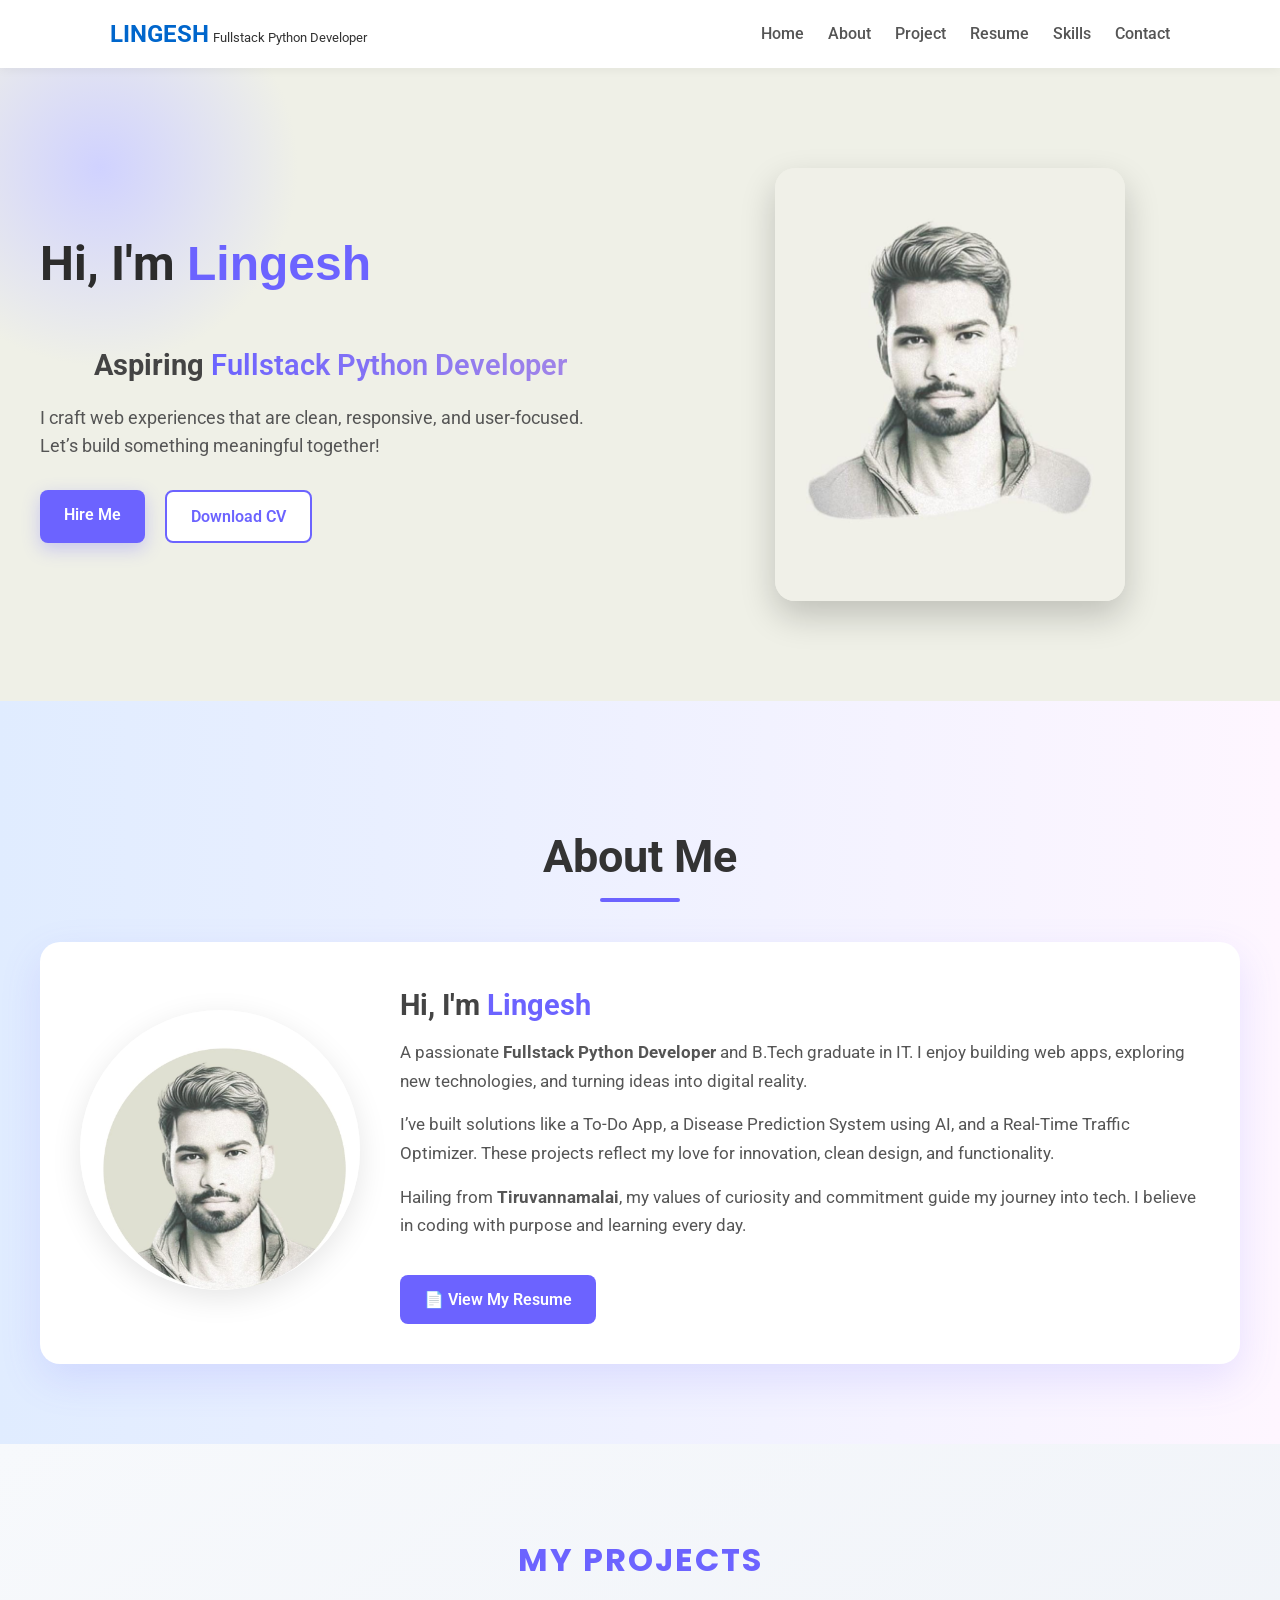
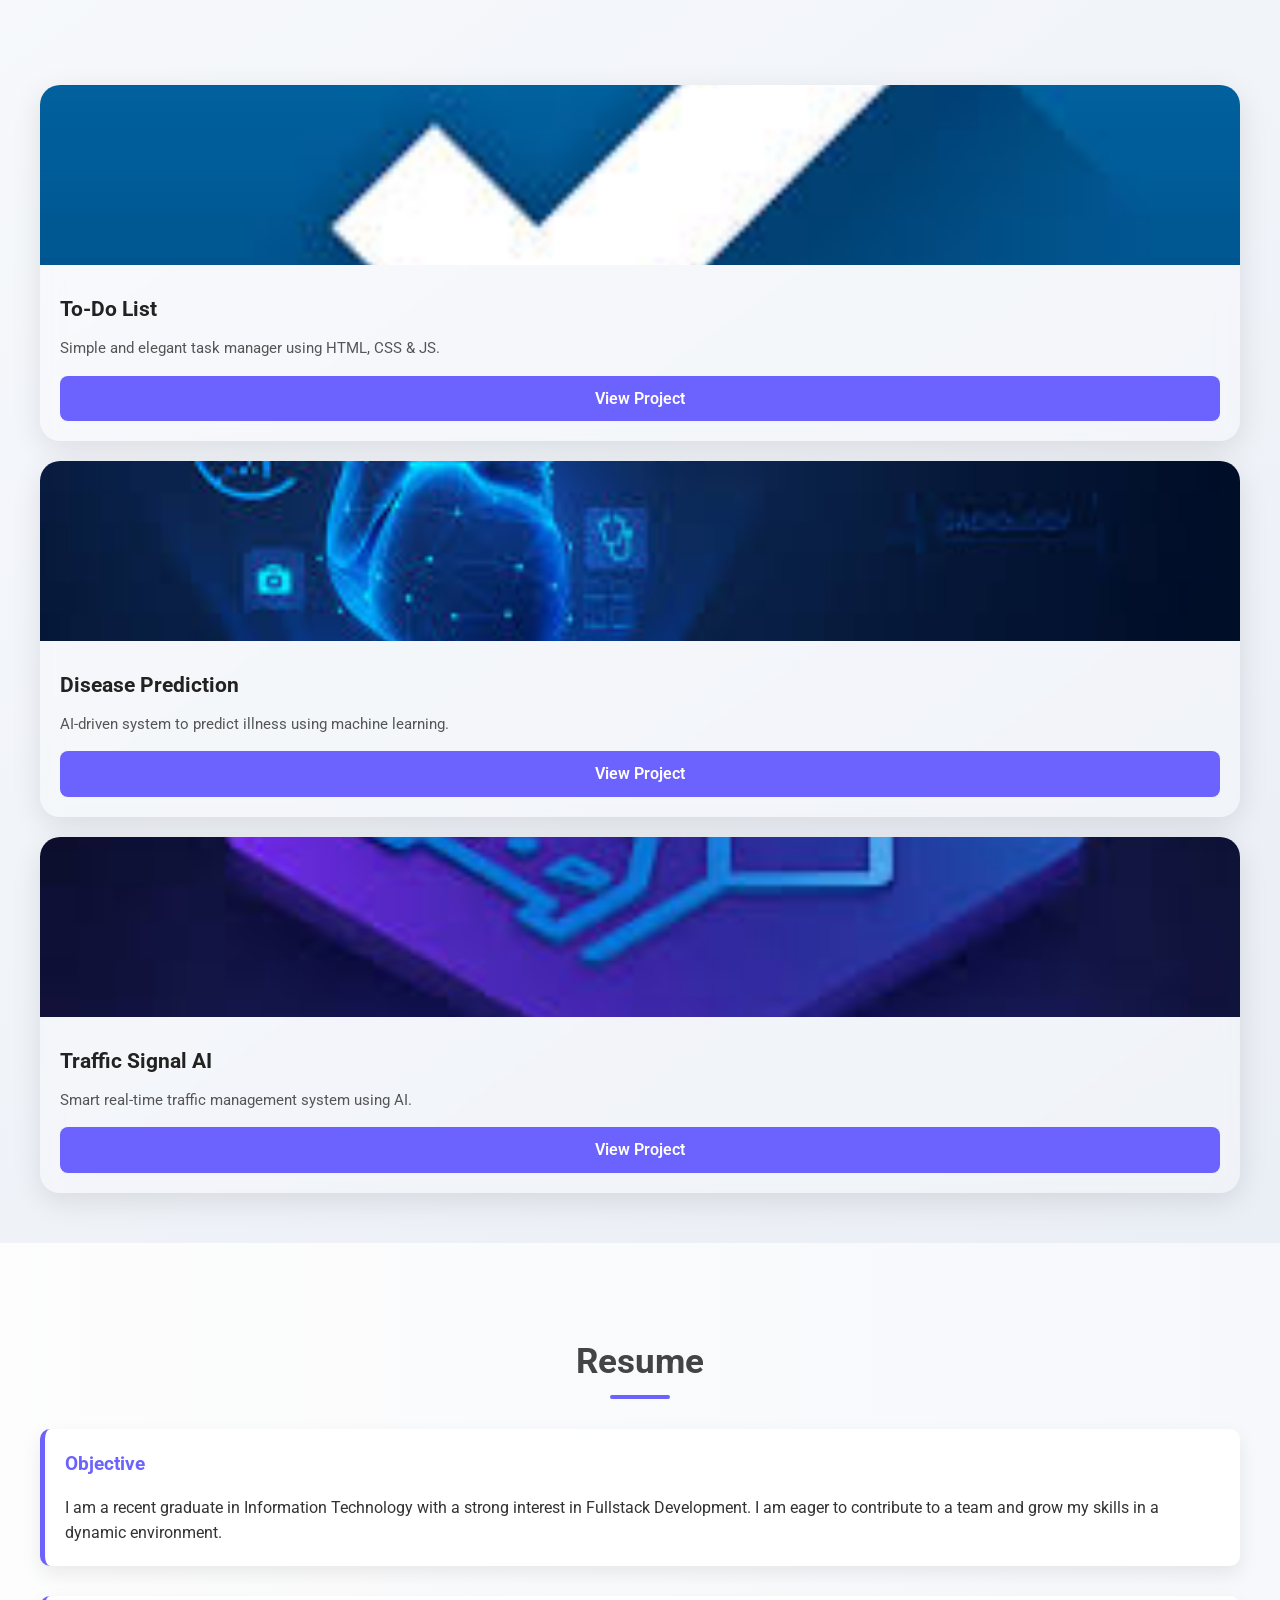
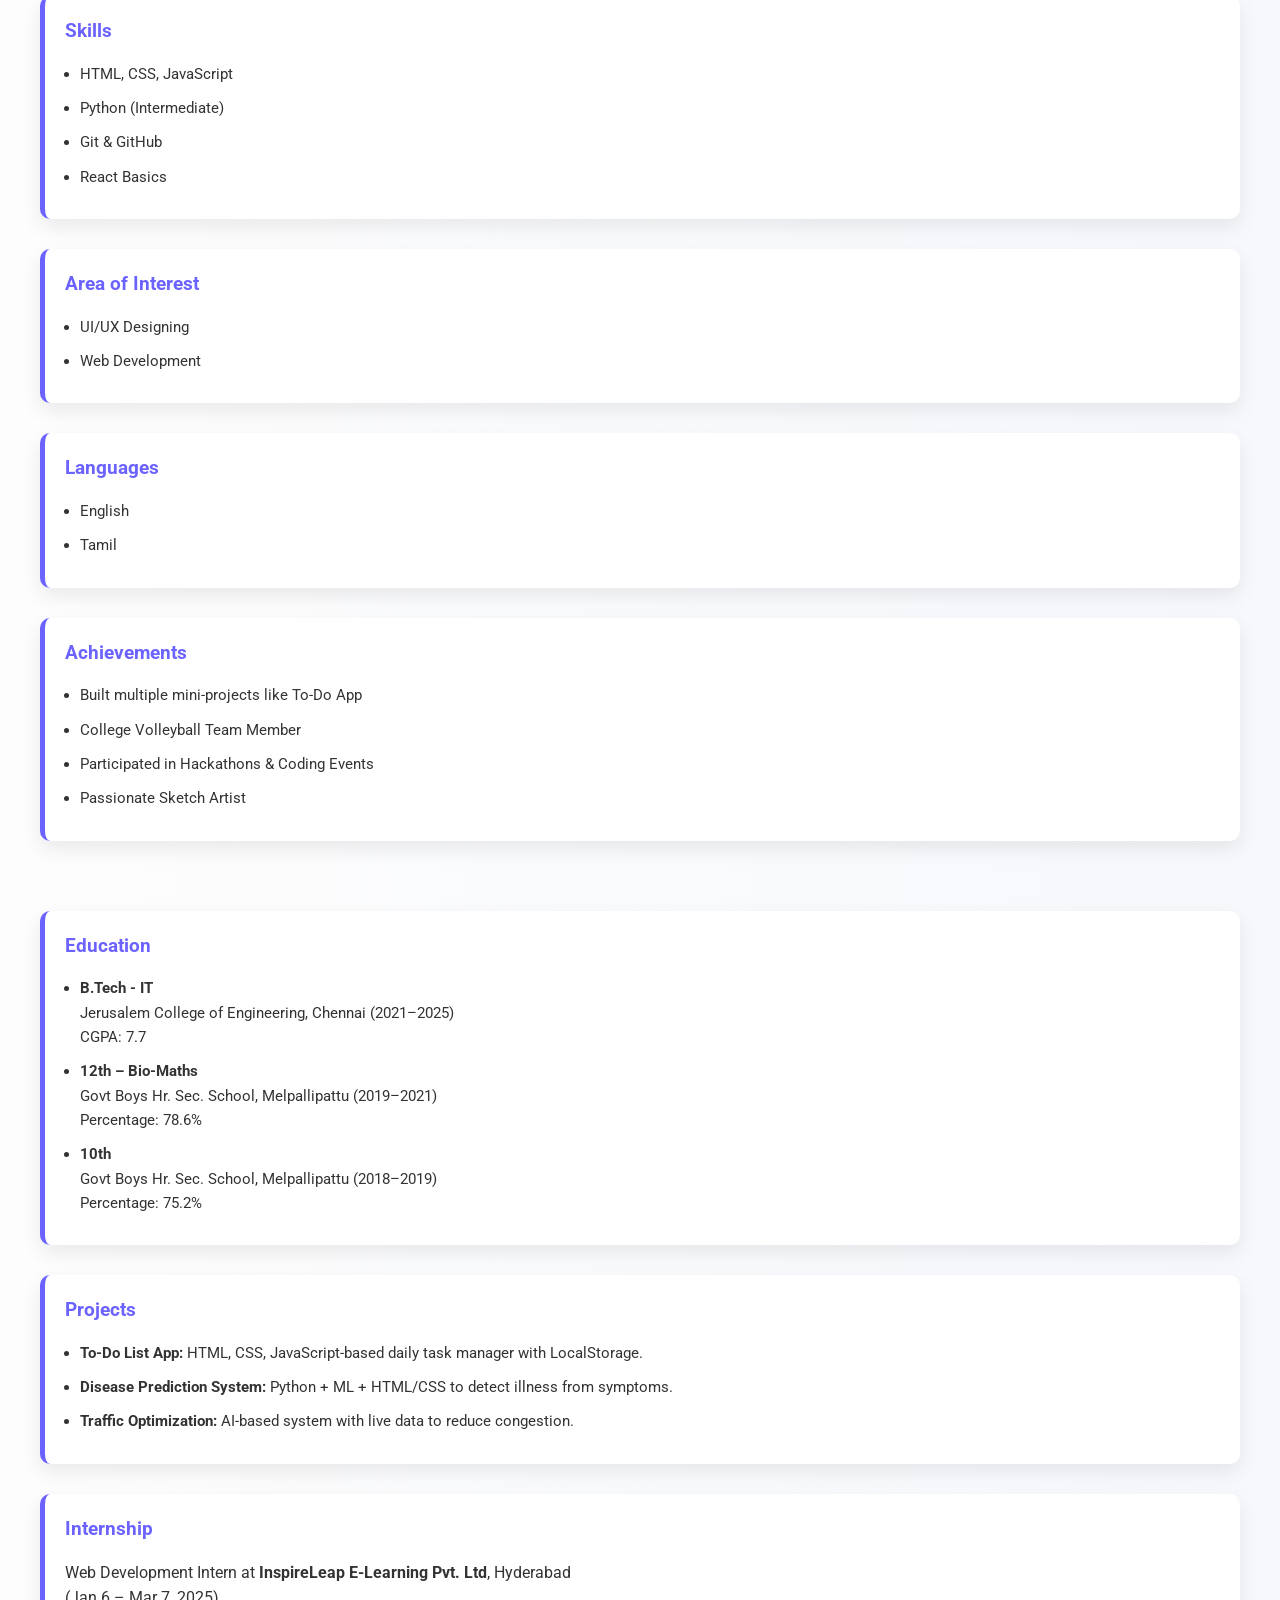
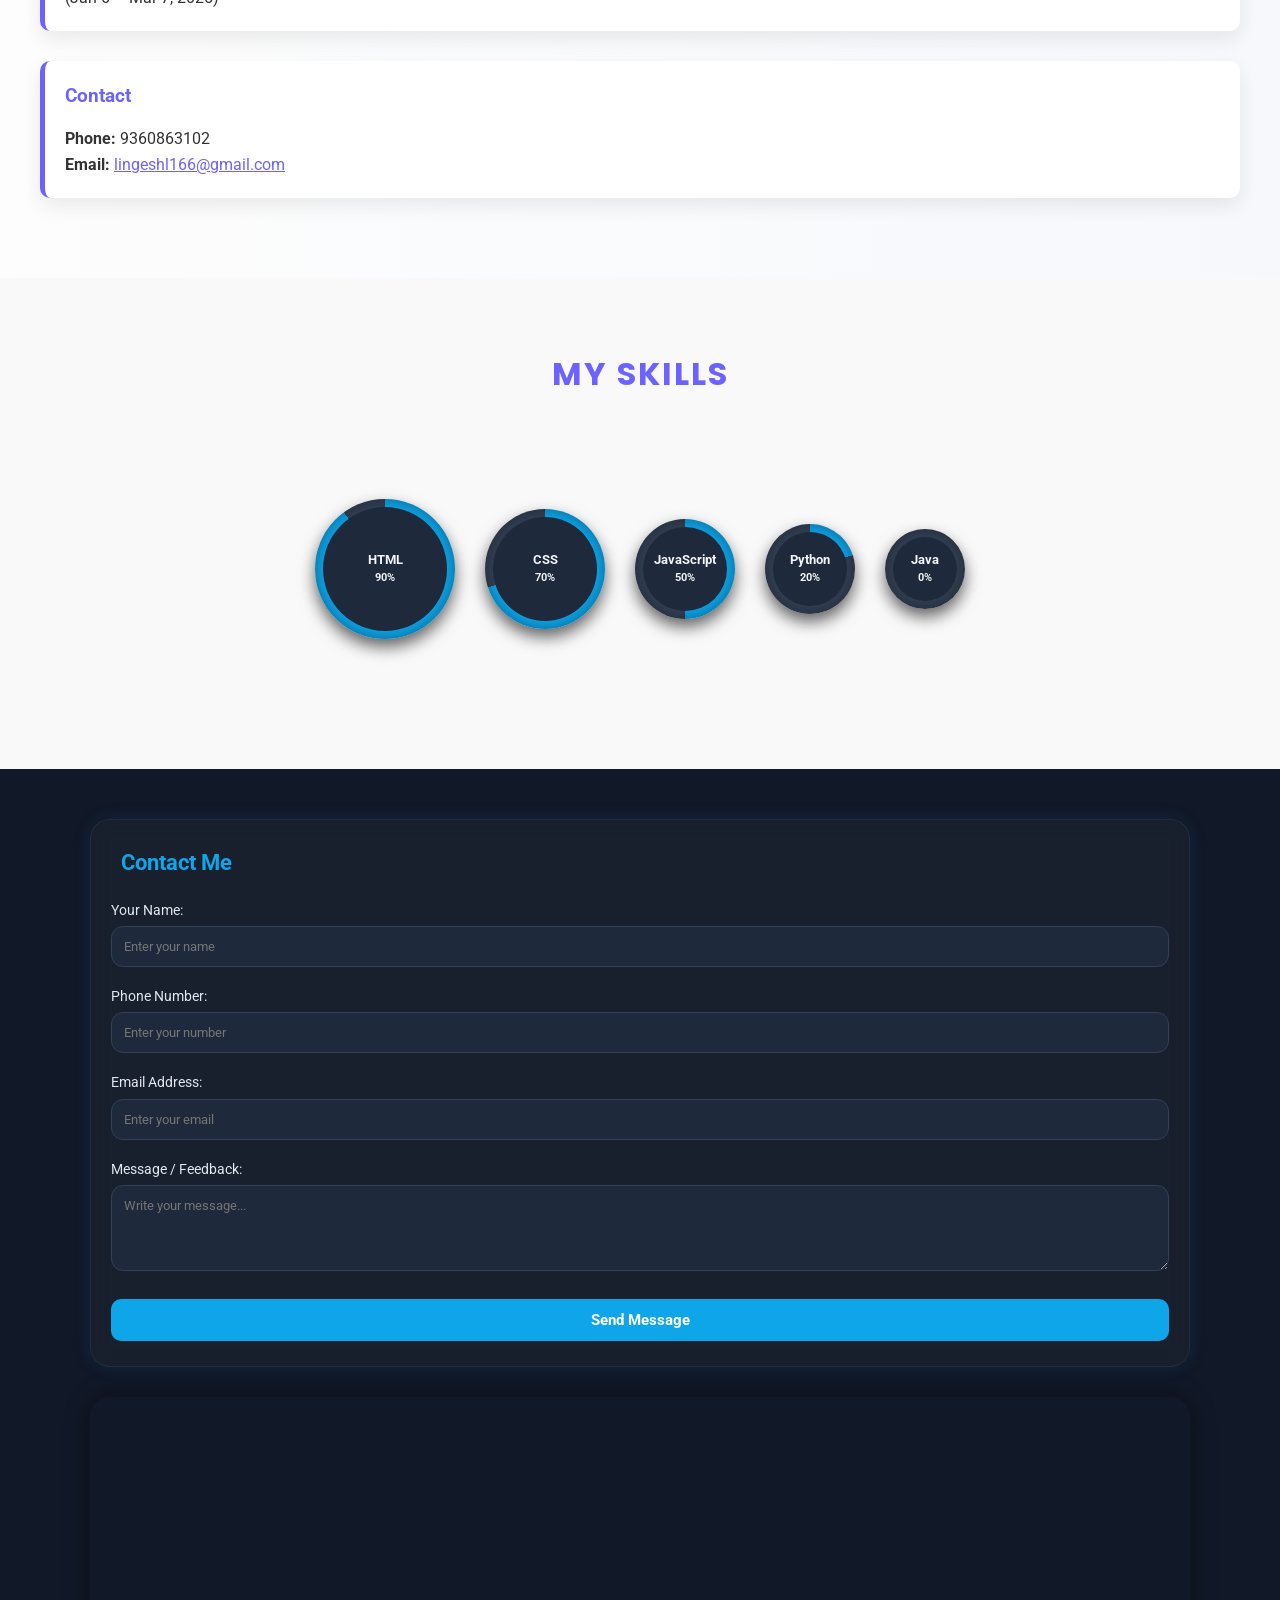
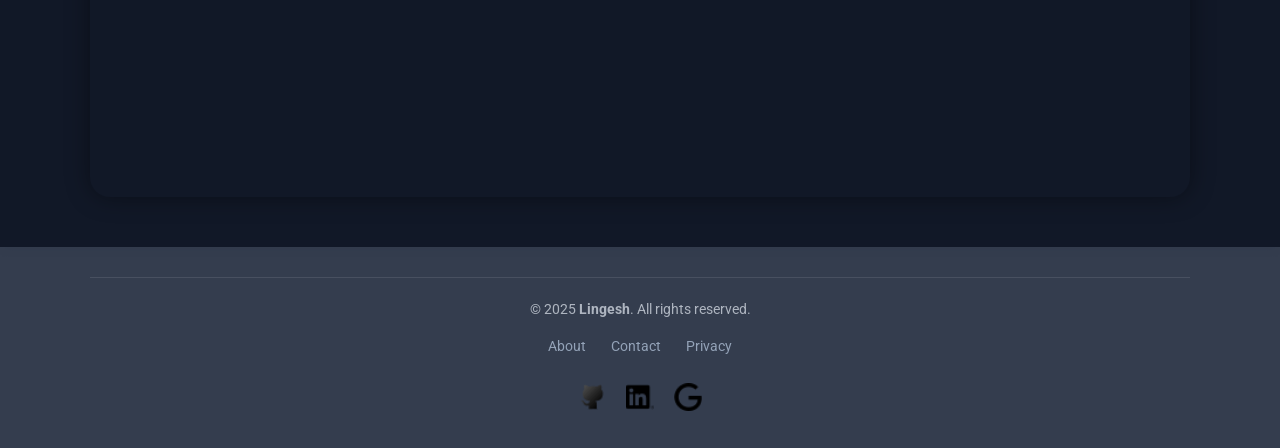
<file: pages/index.html>
<!DOCTYPE html>
<html lang="en">
<head>
    <meta charset="UTF-8">
    <meta name="viewport" content="width=device-width, initial-scale=1.0">
    <meta  name="keywords" content="portfolio">
    <meta name="description" content="my fullstack python developer">
    <title>Personal portfolio</title>
    <link rel="stylesheet" href="../assets/css/style.css">

</head>
<body>
  <section class="nav">
   <nav>
    <div class="nav-container">
      <div class="logo"><span>LINGESH</span>
        <span style="font-size: small;">Fullstack Python Developer</span>
      </div>
      
      <!-- <input type="text" id="" /> -->
      <!-- <label for="" class="menu-icon">☰</label> -->
      
      <div class="menu">
        <a href="#home">Home</a>
        <a href="#about">About</a>
        <a href="#project">Project</a>
        <a href="#resume">Resume</a>
        <a href="#skills">Skills</a>
        <a href="#contact">Contact</a>
      </div>
    </div>
  </nav>
</section>
<section class="hero-section" id="home">
  <div class="hero-container">
    <div class="hero-text">
      <h1>Hi, I'm <span class="hero-name">Lingesh</span></h1>
      <h2>Aspiring <span class="highlight-role">Fullstack Python Developer</span></h2>
      <p>I craft web experiences that are clean, responsive, and user-focused. Let’s build something meaningful together!</p>
      <div class="hero-buttons">
        <a href="#contact" class="btn primary-btn"> Hire Me</a>
        <a href="file:/C:/Users/welcome/OneDrive/Documents/LINGESH%20SETTU.pdf" target="_blank" class="btn secondary-btn">Download CV</a>
      </div>
    </div>
    <div class="hero-image">
      <img src="../assets/images/protfolio.jpg" alt="Lingesh">
    </div>
  </div>
</section>


    <!-- about-section -->
    <section class="about-section" id="about">
  <div class="about-proposal-container">
    <h2 class="about-heading">About Me</h2>
    <div class="about-card">
      <div class="about-left">
        <img src="../assets/images/about.jpg" alt="Lingesh Profile" class="profile-img" />
      </div>
      <div class="about-right">
        <h3>Hi, I'm <span class="username">Lingesh</span></h3>
        <p class="about-para">
          A passionate <strong>Fullstack Python Developer</strong> and B.Tech graduate in IT. I enjoy building web apps, exploring new technologies, and turning ideas into digital reality.
        </p>
        <p class="about-para">
          I’ve built solutions like a To-Do App, a Disease Prediction System using AI, and a Real-Time Traffic Optimizer. These projects reflect my love for innovation, clean design, and functionality.
        </p>
        <p class="about-para">
          Hailing from <strong>Tiruvannamalai</strong>, my values of curiosity and commitment guide my journey into tech. I believe in coding with purpose and learning every day.
        </p>
        <a href="file:/C:/Users/welcome/OneDrive/Documents/LINGESH%20SETTU.pdf" class="cv-button" target="_blank">📄 View My Resume</a>
      </div>
    </div>
  </div>
</section>

<!-- project details -->
 <section class="project" id="project">
    <div class="project-section">
  <h2 class="section-title">My Projects</h2>
  <div class="project-grid">

    <!-- Project Card -->
    <div class="project-card">
      <img src="../assets/images/list.jpg" alt="To-Do List">
      <div class="project-info">
        <h3>To-Do List</h3>
        <p>Simple and elegant task manager using HTML, CSS & JS.</p>
        <a href="https://github.com/yourusername/todo-list" target="_blank" class="view-btn">View Project</a>
      </div>
    </div>

    <div class="project-card">
      <img src="../assets/images/smart.jpg" alt="Disease Prediction">
      <div class="project-info">
        <h3>Disease Prediction</h3>
        <p>AI-driven system to predict illness using machine learning.</p>
        <a href="https://github.com/yourusername/disease-predictor" target="_blank" class="view-btn">View Project</a>
      </div>
    </div>

    <div class="project-card">
      <img src="../assets/images/traffic.jpg" alt="Traffic Optimization">
      <div class="project-info">
        <h3>Traffic Signal AI</h3>
        <p>Smart real-time traffic management system using AI.</p>
        <a href="https://github.com/yourusername/traffic-signal-ai" target="_blank" class="view-btn">View Project</a>
      </div>
    </div>

  </div>
</div>
</section>



 <!-- resume -->
  <section class="resume" id="resume">
  <div class="resume-container">
    <h2 class="resume-title">Resume</h2>

    <div class="resume-columns">

      <!-- Left Column -->
      <div class="resume-left">
        <div class="resume-block">
          <h3>Objective</h3>
          <p>I am a recent graduate in Information Technology with a strong interest in Fullstack Development. I am eager to contribute to a team and grow my skills in a dynamic environment.</p>
        </div>

        <div class="resume-block">
          <h3>Skills</h3>
          <ul>
            <li>HTML, CSS, JavaScript</li>
            <li>Python (Intermediate)</li>
            <li>Git & GitHub</li>
            <li>React Basics</li>
          </ul>
        </div>

        <div class="resume-block">
          <h3>Area of Interest</h3>
          <ul>
            <li>UI/UX Designing</li>
            <li>Web Development</li>
          </ul>
        </div>

        <div class="resume-block">
          <h3>Languages</h3>
          <ul>
            <li>English</li>
            <li>Tamil</li>
          </ul>
        </div>
         <div class="resume-block">
          <h3>Achievements</h3>
          <ul>
            <li>Built multiple mini-projects like To-Do App</li>
            <li>College Volleyball Team Member</li>
            <li>Participated in Hackathons & Coding Events</li>
            <li>Passionate Sketch Artist</li>
          </ul>
        </div>
         
      </div>

      <!-- Right Column -->
      <div class="resume-right">
        <div class="resume-block">
          <h3>Education</h3>
          <ul>
            <li>
              <strong>B.Tech - IT</strong><br>
              Jerusalem College of Engineering, Chennai (2021–2025)<br>
              CGPA: 7.7
            </li>
            <li>
              <strong>12th – Bio-Maths</strong><br>
              Govt Boys Hr. Sec. School, Melpallipattu (2019–2021)<br>
              Percentage: 78.6%
            </li>
            <li>
              <strong>10th</strong><br>
              Govt Boys Hr. Sec. School, Melpallipattu (2018–2019)<br>
              Percentage: 75.2%
            </li>
          </ul>
        </div>

        <div class="resume-block">
          <h3>Projects</h3>
          <ul>
            <li><strong>To-Do List App:</strong> HTML, CSS, JavaScript-based daily task manager with LocalStorage.</li>
            <li><strong>Disease Prediction System:</strong> Python + ML + HTML/CSS to detect illness from symptoms.</li>
            <li><strong>Traffic Optimization:</strong> AI-based system with live data to reduce congestion.</li>
          </ul>
        </div>

        <div class="resume-block">
          <h3>Internship</h3>
          <p>Web Development Intern at <strong>InspireLeap E-Learning Pvt. Ltd</strong>, Hyderabad<br>
          (Jan 6 – Mar 7, 2025)</p>
        </div>
        <div class="resume-block">
          <h3>Contact</h3>
          <p><strong>Phone:</strong> 9360863102<br>
             <strong>Email:</strong> <a href="mailto:lingeshl166@gmail.com">lingeshl166@gmail.com</a>
          </p>
        </div>
      </div>

    </div>
  </div>
</section>



<!-- skill-level -->
<section class="skill-section" id="skills">
  <h2 class="section-title">My Skills</h2>
  <div class="skills-container">

    <div class="skill-circle">
      <div class="circle" style="--percent:90; --size:140px; --color:#f97316;"><span>HTML<br><small>90%</small></span></div>
    </div>

    <div class="skill-circle">
      <div class="circle" style="--percent:70; --size:120px; --color:#3b82f6;"><span>CSS<br><small>70%</small></span></div>
    </div>

    <div class="skill-circle">
      <div class="circle" style="--percent:50; --size:100px; --color:#facc15;"><span>JavaScript<br><small>50%</small></span></div>
    </div>

    <div class="skill-circle">
      <div class="circle" style="--percent:20; --size:90px; --color:#22c55e;"><span>Python<br><small>20%</small></span></div>
    </div>

    <div class="skill-circle">
      <div class="circle" style="--percent:0; --size:80px; --color:#ef4444;"><span>Java<br><small>0%</small></span></div>
    </div>

  </div>
</section>

<section class="contact" id="contact">
  <div class="contact-container">
    
    <!-- Contact Form -->
     
    <div class="contact-form">
      <form action="https://formsubmit.co/lingeshl166@gmail.com" method="POST" class="form-box">
        <legend class="form-title">Contact Me</legend>

        <!-- Optional: Redirect after submission -->
        <input type="hidden" name="_next" value="https://your-portfolio.com/thank-you.html">
        <!-- Optional: Disable captcha -->
        <input type="hidden" name="_captcha" value="false">

        <label for="name">Your Name:</label>
        <div class="form-group">
          <input type="text" id="name" name="Name" placeholder="Enter your name" required>
        </div>

        <label for="number">Phone Number:</label>
        <div class="form-group">
          <input type="number" id="number" name="Phone" placeholder="Enter your number" required>
        </div>

        <label for="email">Email Address:</label>
        <div class="form-group">
          <input type="email" id="email" name="Email" placeholder="Enter your email" required>
        </div>

        <label for="feedback">Message / Feedback:</label>
        <div class="form-group">
          <textarea id="feedback" name="Message" rows="4" placeholder="Write your message..." required></textarea>
        </div>

        <button class="submit-btn" type="submit">Send Message</button>
      </form>
    </div>

    <!-- Google Map -->
    <div class="map-embed">
      <iframe 
        src="https://www.google.com/maps/embed?pb=!1m18!1m12!1m3!1d3890.9128601845594!2d80.2209777750707!3d13.08268058723683!2m3!1f0!2f0!3f0!3m2!1i1024!2i768!4f13.1!3m3!1m2!1s0x3a5265c04da6c519%3A0x5d408b8771dc68dc!2sChennai%2C%20Tamil%20Nadu!5e0!3m2!1sen!2sin!4v1718025678314" 
        width="100%" 
        height="100%" 
        style="border:0;" 
        allowfullscreen="" 
        loading="lazy" 
        referrerpolicy="no-referrer-when-downgrade">
      </iframe>
    </div>

  </div>
</section>



<footer class="footer">
  <div class="footer-container">
    
    <p class="footer-credit">&copy; 2025 <strong>Lingesh</strong>. All rights reserved.</p>
    
    <div class="footer-links">
      <a href="#about">About</a>
      <a href="#contact">Contact</a>
      <a href="#privacy">Privacy</a>
    </div>

    <div class="social-icons">
      <a href="https://github.com/yourusername" target="_blank" title="GitHub">
        <img src="../assets/icons/github.png" alt="GitHub">
      </a>
      <a href="https://www.linkedin.com/in/lingesh-settu-6864462b3/" target="_blank" title="LinkedIn">
        <img src="../assets/icons/linkedin.png" alt="LinkedIn">
      </a>
      <a href="www.lingeshl166@gmail.com" title="Email">
        <img src="../assets/icons/google.png" alt="Email">
      </a>
    </div>

  </div>
</footer>


</body>
</html>
</file>
<file: assets/css/style.css>
@import url('https://fonts.googleapis.com/css2?family=Poppins&family=Roboto:ital,wght@0,100..900;1,100..900&display=swap');@import url('https://fonts.googleapis.com/css2?family=Poppins&family=Roboto:ital,wght@0,100..900;1,100..900&display=swap');


:root {
    --primary: #1e293b;
    --secondary: #334155;
    --text: #f1f5f9;
    --bg-dark: #111827;            /* Dark blue-gray background */
    --box-bg: rgba(255, 255, 255, 0.03); /* Soft transparent box */
    --border-glow: rgba(51, 65, 85, 0.4); /* Subtle border blue-gray */
    --accent: #0ea5e9;             /* Cyan-blue highlight (same as skills) */
   --text-light: #e2e8f0;         /* Light text (not pure white) */
}


/* Reset & Base */

* {
  font-family: roboto,sans-serif;
  margin: 0;
  padding: 0;
  box-sizing: border-box;
}
body {
  font-family: 'Segoe UI', sans-serif;
  line-height: 1.6;
  background: #f9f9f9;
  color: #333;
  scroll-behavior: smooth;
}
a {
  text-decoration: none;
  color: inherit;
}
button {
  background-color: #0066cc;
  color: #fff;
  border: none;
  padding: 10px 20px;
  border-radius: 25px;
  cursor: pointer;
  transition: background 0.3s ease;
}
button:hover {
  background-color: #004d99;
}

/* Nav Section */
.nav {
  background: #ffffff;
  box-shadow: 0 2px 10px rgba(0,0,0,0.05);
  position: sticky;
  top: 0;
  z-index: 1000;
}
.nav-container {
  max-width: 1100px;
  margin: auto;
  padding: 15px 20px;
  display: flex;
  justify-content: space-between;
  align-items: center;
}
.logo span:first-child {
  font-weight: bold;
  font-size: 1.5rem;
  color: #0066cc;
}
.menu a {
  margin-left: 20px;
  font-weight: 500;
  color: #555;
  transition: color 0.3s;
}
.menu a:hover {
  color: #0066cc;
}

/* Hero */
.hero-section {
  background-color: #EFF0E7;
  padding: 100px 30px;
  position: relative;
  overflow: hidden;
}

.hero-section::before {
  content: "";
  position: absolute;
  top: -100px;
  left: -100px;
  width: 400px;
  height: 400px;
  background: radial-gradient(circle, #d0d2ff 0%, transparent 70%);
  z-index: 0;
}

.hero-container {
  display: flex;
  align-items: center;
  justify-content: space-between;
  max-width: 1200px;
  margin: auto;
  flex-wrap: wrap;
  gap: 40px;
  position: relative;
  z-index: 1;
}

.hero-text {
  flex: 1;
  max-width: 600px;
}

.hero-text h1 {
  font-size: 3rem;
  color: #2c2c2c;
  margin-bottom: 10px;
}

.hero-name {
  color: #6c63ff;
  font-weight: 800;
  font-family: 'Segoe UI', Tahoma, Geneva, Verdana, sans-serif;
}

.hero-text h2 {
  font-size: 1.8rem;
  color: #444;
  margin-bottom: 15px;
}

.highlight-role {
  background: linear-gradient(90deg, #6c63ff, #a084e8);
  -webkit-background-clip : text; 
  -webkit-text-fill-color: transparent;
  font-weight: 600;
}

.hero-text p {
  font-size: 1.1rem;
  margin-top: 15px;
  color: #555;
  line-height: 1.6;
}

.hero-buttons {
  margin-top: 30px;
  display: flex;
  flex-wrap: wrap;
  gap: 20px;
}

.btn {
  padding: 12px 24px;
  border-radius: 8px;
  font-weight: 600;
  text-decoration: none;
  transition: all 0.3s ease;
  display: inline-block;
}

.primary-btn {
  background-color: #6c63ff;
  color: #fff;
  box-shadow: 0 6px 18px rgba(108, 99, 255, 0.3);
}

.primary-btn:hover {
  background-color: #4b42d1;
  transform: translateY(-2px);
}

.secondary-btn {
  background-color: #fff;
  border: 2px solid #6c63ff;
  color: #6c63ff;
}

.secondary-btn:hover {
  background-color: #f1f1ff;
  transform: translateY(-2px);
}

.hero-image {
  flex: 1;
  display: flex;
  justify-content: center;
  align-items: center;
}

.hero-image img {
  max-width: 350px;
  width: 100%;
  border-radius: 20px;
  box-shadow: 0 15px 35px rgba(0, 0, 0, 0.20);
  object-fit: cover;
  transition: transform 0.4s ease, box-shadow 0.4s ease;
}

.hero-image img:hover {
  transform: scale(1.03);
  box-shadow: 0 20px 50px rgba(0, 0, 0, 0.50);
}

.about-section {
  background: linear-gradient(to right, #e0ecff, #fef6ff);
  padding: 80px 20px;
  font-family: 'Segoe UI', sans-serif;
  
}
.about-proposal-container {
  max-width: 1200px;
  margin: auto;
  
}
.about-heading {
  text-align: center;
  font-size: 2.8rem;
  color: #333;
  margin-bottom: 50px;
  position: relative;
}
.about-heading::after {
  content: "";
  width: 80px;
  height: 4px;
  background: #6c63ff;
  position: absolute;
  bottom: -10px;
  left: 50%;
  transform: translateX(-50%);
  border-radius: 5px;
}
.about-card {
  background: #ffffff;
  border-radius: 20px;
  box-shadow: 0 15px 40px rgba(108, 99, 255, 0.15);
  display: flex;
  gap: 40px;
  padding: 40px;
  align-items: center;
  transition: transform 0.3s ease;
}
.about-card:hover {
  transform: scale(1.02);
}
.about-left .profile-img {
  width: 280px;
  height: 280px;
  border-radius: 50%;
  object-fit: cover;
  box-shadow: 0 8px 30px rgba(0, 0, 0, 0.1);
}
.about-right {
  flex: 1;
}
.about-right h3 {
  font-size: 1.8rem;
  margin-bottom: 10px;
  color: #444;
}
.username {
  color: #6c63ff;
  font-weight: bold;
}
.about-para {
  font-size: 1.05rem;
  line-height: 1.7;
  color: #555;
  margin-bottom: 15px;
}
.cv-button {
  display: inline-block;
  margin-top: 20px;
  padding: 12px 24px;
  background: #6c63ff;
  color: #fff;
  border-radius: 8px;
  text-decoration: none;
  font-weight: 600;
  transition: background 0.3s ease;
}
.cv-button:hover {
  background: #594fe3;
}




/* Section Titles */
h2 {
  font-size: 2rem;
  margin: 40px 0 20px;
  text-align: center;
  color: #0066cc;
}
/* prooject */
.project-section {
  padding: 80px 30px;
  background: linear-gradient(145deg, #f7f9fc, #eaeef5);
}

.section-title {
  text-align: center;
  font-size: 2.5rem;
  color: #333;
  margin-bottom: 40px;
  font-family: 'Poppins', sans-serif;
}

.project-grid {
  display: grid;
  grid-template-columns: repeat(auto-fit, minmax(300px, 1fr));
  gap: 30px;
  max-width: 1200px;
  margin: auto;
}

.project-card {
  background: rgba(255, 255, 255, 0.25);
  border-radius: 20px;
  backdrop-filter: blur(10px);
  box-shadow: 0 8px 30px rgba(0, 0, 0, 0.1);
  overflow: hidden;
  transition: transform 0.3s ease;
}

.project-card:hover {
  transform: translateY(-10px);
}

.project-card img {
  width: 100%;
  height: 200px;
  object-fit: cover;
}

.project-info {
  padding: 20px;
}

.project-info h3 {
  font-size: 1.5rem;
  margin-bottom: 10px;
  color: #222;
}

.project-info p {
  font-size: 1rem;
  color: #555;
  margin-bottom: 15px;
}

.view-btn {
  display: inline-block;
  padding: 10px 20px;
  border-radius: 8px;
  text-decoration: none;
  font-weight: 600;
  background-color: #6c63ff;
  color: white;
  transition: background 0.3s;
}

.view-btn:hover {
  background-color: #574b90;
}
/* resume */
.resume {
  background: linear-gradient(to right, #fdfdfd, #f6f8fc);
  padding: 80px 20px;
  font-family: 'Segoe UI', sans-serif;
  color: #333;
}

.resume-container {
  max-width: 1200px;
  margin: auto;
}

.resume-title {
  text-align: center;
  font-size: 3rem;
  color: #444;
  margin-bottom: 50px;
  position: relative;
}

.resume-title::after {
  content: '';
  width: 60px;
  height: 4px;
  background-color: #6c63ff;
  position: absolute;
  left: 50%;
  transform: translateX(-50%);
  bottom: -10px;
  border-radius: 5px;
}

.resume-columns {
  display: flex;
  flex-wrap: wrap;
  gap: 40px;
}

.resume-left,
.resume-right {
  flex: 1;
  min-width: 280px;
}

.resume-block {
  background: #fff;
  padding: 25px;
  margin-bottom: 30px;
  border-left: 5px solid #6c63ff;
  border-radius: 10px;
  box-shadow: 0 8px 20px rgba(0, 0, 0, 0.08);
  transition: transform 0.3s;
}

.resume-block:hover {
  transform: translateY(-5px);
}

.resume-block h3 {
  color: #6c63ff;
  margin-bottom: 15px;
  font-size: 1.4rem;
}

.resume-block ul {
  padding-left: 20px;
}

.resume-block ul li {
  margin-bottom: 10px;
}

.resume-block a {
  color: #6c63ff;
  text-decoration: underline;
}
/* skill-level */
  .skill-section {
    height: 100vh;
    display: flex;
    flex-direction: column;
    align-items: center;
    justify-content: center;
    padding: 40px 20px;
    color: var(--text);
  }

  .section-title {
    font-size: 2.5em;
    font-weight: 700;
    margin-bottom: 150px;
    color:  #6c63ff; 
    text-transform: uppercase;
    letter-spacing: 2px;
  }

  .skills-container {
    display: flex;
    flex-wrap: wrap;
    justify-content: center;
    gap: 40px;
    margin-bottom: 150px;
  }

  .skill-circle {
    position: relative;
    display: flex;
    align-items: center;
    justify-content: center;
  }

  .circle {
    --size: 120px;
    --border: 10px;
    --percent: 75;
    width: var(--size);
    height: var(--size);
    border-radius: 50%;
    background: conic-gradient(var(--accent) calc(var(--percent) * 1%), var(--secondary) 0);
    display: flex;
    align-items: center;
    justify-content: center;
    position: relative;
    animation: fillCircle 2s ease-in-out forwards;
    box-shadow: inset 0 0 15px rgba(0, 0, 0, 0.4),
                0 8px 16px rgba(0, 0, 0, 0.6);
    transition: transform 0.3s ease;
  }

  .circle:hover {
    transform: scale(1.06);
  }

  .circle::before {
    content: "";
    position: absolute;
    width: calc(var(--size) - var(--border) * 2);
    height: calc(var(--size) - var(--border) * 2);
    background: var(--primary);
    border-radius: 50%;
    z-index: 1;
  }

  .circle span {
    z-index: 2;
    text-align: center;
    font-size: 14px;
    font-weight: bold;
    color: var(--text);
    line-height: 1.3;
  }

  @keyframes fillCircle {
    from {
      background: conic-gradient(var(--accent) 0%, var(--secondary) 0);
    }
    to {
      background: conic-gradient(var(--accent) calc(var(--percent) * 1%), var(--secondary) 0);
    }
  }

/* Contact & Footer */
.contact {
  background-color: var(--bg-dark);
  padding: 60px 20px;
  color: var(--text-light);
  min-height: 100vh;
  display: flex;
  align-items: center;
  justify-content: center;
}

.contact-container {
  display: flex;
  flex-wrap: wrap;
  justify-content: center;
  gap: 40px;
  max-width: 1100px;
  width: 100%;
}

/* Contact Form Styling */
.contact-form {
  flex: 1 1 400px;
  backdrop-filter: blur(10px);
  -webkit-backdrop-filter: blur(10px);
}

.form-box {
  border: 1px solid var(--border-glow);
  border-radius: 20px;
  padding: 30px 25px;
  background: var(--box-bg);
  box-shadow: 0 0 20px rgba(14, 165, 233, 0.1);
}

.form-title {
  font-size: 1.6em;
  font-weight: bold;
  color: var(--accent);
  padding: 0 10px;
}

label {
  display: block;
  margin: 18px 0 5px;
  font-size: 14px;
  color: var(--text-light);
}

.form-group input,
.form-group textarea {
  width: 100%;
  padding: 12px;
  border: 1px solid #334155;
  border-radius: 12px;
  background-color: #1e293b;
  color: var(--text-light);
  font-size: 14px;
  transition: border-color 0.3s ease;
}

.form-group input:focus,
.form-group textarea:focus {
  border-color: var(--accent);
  outline: none;
}

.submit-btn {
  display: inline-block;
  margin-top: 20px;
  padding: 12px 20px;
  background-color: var(--accent);
  color: white;
  border: none;
  border-radius: 10px;
  font-weight: bold;
  font-size: 15px;
  cursor: pointer;
  transition: background 0.3s ease;
}

.submit-btn:hover {
  background-color: #0284c7;
}

/* Map Embed Styling */
.map-embed {
  flex: 1 1 400px;
  height: 500px;
  border-radius: 20px;
  overflow: hidden;
  box-shadow: 0 0 25px rgba(0, 0, 0, 0.4);
}

.footer {
  background: rgba(30, 41, 59, 0.9); /* Soft dark background */
  backdrop-filter: blur(6px);
  padding: 40px 20px;
  color: #e2e8f0;
  font-family: 'Segoe UI', sans-serif;
}

.footer-container {
  max-width: 1100px;
  margin: auto;
  display: flex;
  flex-wrap: wrap;
  align-items: center;
  justify-content: space-between;
  gap: 20px;
  border-top: 1px solid rgba(255, 255, 255, 0.1);
  padding-top: 20px;
}

.footer-credit {
  font-size: 14px;
  opacity: 0.7;
  flex: 1 1 100%;
  text-align: center;
}

.footer-links {
  display: flex;
  gap: 25px;
  justify-content: center;
  flex: 1 1 100%;
}

.footer-links a {
  text-decoration: none;
  color: #94a3b8;
  font-size: 14px;
  transition: color 0.3s ease;
}

.footer-links a:hover {
  color: #0ea5e9;
}

.social-icons {
  display: flex;
  gap: 20px;
  justify-content: center;
  flex: 1 1 100%;
  padding-top: 10px;
}

.social-icons a img {
  width: 28px;
  height: 28px;
  transition: transform 0.3s ease, filter 0.3s ease;
  filter: grayscale(100%) brightness(1.2);
}

.social-icons a:hover img {
  transform: scale(1.1);
  filter: grayscale(0%) drop-shadow(0 0 4px #0ea5e9);
}



/* Media Queries for Mobile and Tablet Screens */
@media screen and (max-width: 768px) {
  /* Nav */
  .nav-container {
    flex-direction: column;
    align-items: flex-start;
  }

  .menu {
    margin-top: 10px;
    display: flex;
    flex-wrap: wrap;
    gap: 10px;
  }

  /* Hero Section */
  .hero-section {
    padding: 60px 20px;
    text-align: center;
  }

  .hero-container {
    flex-direction: column;
    gap: 30px;
  }

  .hero-text h1 {
    font-size: 2.2rem;
  }

  .hero-text h2 {
    font-size: 1.4rem;
  }

  .hero-buttons {
    justify-content: center;
  }

  .hero-image img {
    max-width: 280px;
  }

  /* About Section */
  .about-card {
    flex-direction: column;
    text-align: center;
    padding: 30px;
  }

  .about-left .profile-img {
    width: 200px;
    height: 200px;
    margin-bottom: 20px;
  }

  .about-right h3 {
    font-size: 1.5rem;
  }

  .about-para {
    font-size: 1rem;
  }

  .cv-button {
    margin-top: 15px;
  }

  /* Global */
  h2 {
    font-size: 1.6rem;
    margin-top: 20px;
  }

  button,
  .btn {
    padding: 10px 18px;
    font-size: 0.95rem;
  }
}

  /* Project Section */
  .project-section {
    padding: 50px 15px;
  }

  .section-title {
    font-size: 2rem;
    margin-bottom: 30px;
  }

  .project-grid {
    grid-template-columns: 1fr;
    gap: 20px;
  }

  .project-card img {
    height: 180px;
  }

  .project-info h3 {
    font-size: 1.3rem;
  }

  .project-info p {
    font-size: 0.95rem;
  }

  .view-btn {
    width: 100%;
    text-align: center;
  }

  /* Resume Section */
  .resume {
    padding: 50px 15px;
  }

  .resume-title {
    font-size: 2.2rem;
    margin-bottom: 40px;
  }

  .resume-columns {
    flex-direction: column;
  }

  .resume-left,
  .resume-right {
    width: 100%;
  }

  .resume-block {
    padding: 20px;
  }

  .resume-block h3 {
    font-size: 1.2rem;
  }

  .resume-block ul {
    padding-left: 15px;
  }

  .resume-block ul li {
    font-size: 0.95rem;
  }
  .skill-section {
    padding: 30px 15px;
    height: auto;
  }

  .section-title {
    font-size: 2rem;
    margin-bottom: 100px;
  }

  .skills-container {
    gap: 30px;
    margin-bottom: 100px;
  }

  .circle {
    --size: 100px;
    --border: 8px;
  }

  .circle span {
    font-size: 13px;
  }

  .contact {
    flex-direction: column;
    padding: 50px 15px;
  }

  .contact-container {
    flex-direction: column;
    gap: 30px;
  }

  .form-box {
    padding: 25px 20px;
  }

  .form-title {
    font-size: 1.4em;
  }

  .form-group input,
  .form-group textarea {
    font-size: 13px;
  }

  .submit-btn {
    width: 100%;
    text-align: center;
  }

  .map-embed {
    height: 350px;
  }

  .footer {
    padding: 30px 15px;
  }

  .footer-container {
    flex-direction: column;
    gap: 15px;
  }

  .footer-credit,
  .footer-links,
  .social-icons {
    flex: 1 1 100%;
    text-align: center;
  }

@media screen and (max-width: 480px) {
  .hero-text h1 {
    font-size: 1.8rem;
  }

  .hero-text h2 {
    font-size: 1.2rem;
  }

  .cv-button,
  .btn {
    width: 100%;
    text-align: center;
  }

  .about-heading {
    font-size: 2rem;
  }

  .nav-container {
    padding: 10px;
  } 
  .section-title,
  .resume-title {
    font-size: 1.8rem;
  }

  .project-section {
    padding: 40px 10px;
  }

  .project-info {
    padding: 15px;
  }

  .project-info h3 {
    font-size: 1.1rem;
  }

  .project-info p {
    font-size: 0.9rem;
  }

  .view-btn {
    font-size: 0.95rem;
    padding: 10px 15px;
  }

  .resume {
    padding: 40px 10px;
  }

  .resume-block {
    padding: 15px;
  }

  .resume-block h3 {
    font-size: 1.05rem;
  }

  .resume-block ul li {
    font-size: 0.9rem;
  }
  
  .section-title {
    font-size: 1.6rem;
    margin-bottom: 80px;
  }

  .skills-container {
    gap: 20px;
    margin-bottom: 80px;
  }

  .circle {
    --size: 90px;
    --border: 6px;
  }

  .circle span {
    font-size: 12px;
  }

  .contact {
    padding: 40px 10px;
  }

  .form-box {
    padding: 20px 15px;
  }

  .form-title {
    font-size: 1.3em;
  }

  .form-group input,
  .form-group textarea {
    font-size: 12px;
    padding: 10px;
  }

  .submit-btn {
    font-size: 14px;
    padding: 10px 15px;
  }

  .map-embed {
    height: 300px;
  }

  .footer {
    padding: 25px 10px;
  }

  .footer-links a,
  .footer-credit {
    font-size: 13px;
  }

  .social-icons a img {
    width: 24px;
    height: 24px;
  }
  @media screen and (max-width: 480px) {
  .contact {
    flex-direction: column;
    padding: 40px 15px;
  }

  .contact-container {
    flex-direction: column;
    gap: 30px;
    padding: 0;
  }

  .contact-form,
  .map-embed {
    flex: 1 1 100%;
    max-width: 100%;
  }

  .map-embed {
    height: 300px;
  }

  .form-box {
    padding: 20px 15px;
  }

  .form-title {
    font-size: 1.3em;
  }

  .footer-container {
    flex-direction: column;
    text-align: center;
    gap: 15px;
  }

  .footer-links,
  .social-icons {
    flex-direction: row;
    gap: 10px;
  }
}

}
</file>
